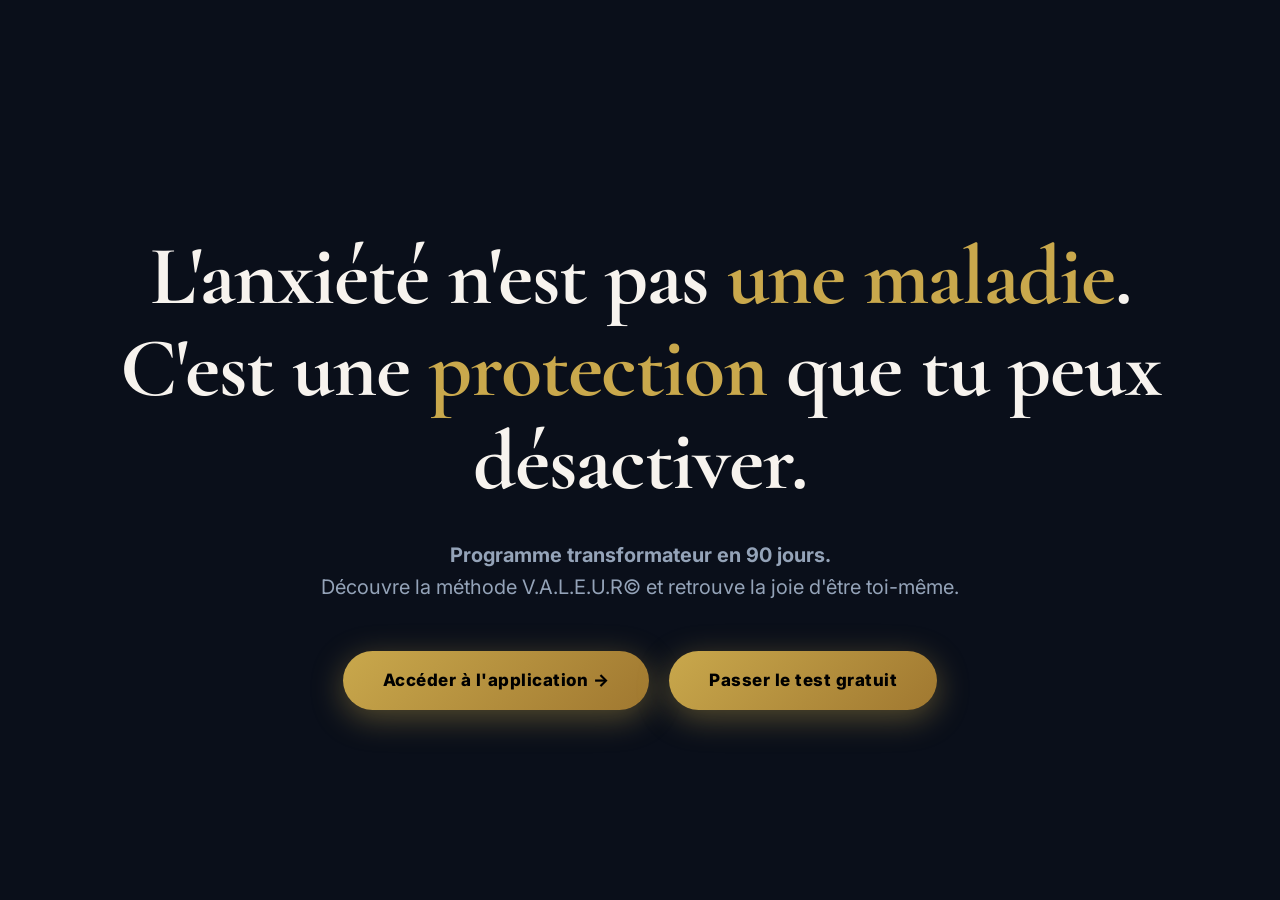
<file: landing.html>
<!DOCTYPE html>
<html lang="fr">
<head>
  <meta charset="UTF-8">
  <meta name="viewport" content="width=device-width, initial-scale=1.0">
  <meta name="description" content="Programme unique pour se libérer de l'anxiété en 90 jours. Méthode V.A.L.E.U.R© — De la peur à la joie d'être soi">
  <title>V.A.L.E.U.R© — Se libérer des 7 peurs qui empêchent d'être soi</title>
  <link rel="preconnect" href="https://fonts.googleapis.com">
  <link rel="preconnect" href="https://fonts.gstatic.com" crossorigin>
  <link href="https://fonts.googleapis.com/css2?family=Cormorant+Garamond:ital,wght@0,400;0,600;0,700;1,400&family=Inter:wght@300;400;500;600;700;800;900&display=swap" rel="stylesheet">
  <style>
    :root {
      --navy: #0a0f1a;
      --navy-mid: #111827;
      --navy-card: #1a2235;
      --navy-border: #2a3650;
      --gold: #c9a84c;
      --gold-dark: #a07830;
      --gold-light: #e8d08c;
      --cream: #f7f3ee;
      --text-light: #e2e8f0;
      --text-muted: #94a3b8;
      --rouge: #E74C3C;
      --orange: #E67E22;
      --jaune: #F1C40F;
      --vert: #2ECC71;
      --bleu: #3498DB;
      --indigo: #8E44AD;
      --violet: #9B59B6;
    }

    * {
      margin: 0;
      padding: 0;
      box-sizing: border-box;
    }

    body {
      font-family: 'Inter', system-ui, sans-serif;
      background: var(--navy);
      color: var(--text-light);
      line-height: 1.6;
      overflow-x: hidden;
      -webkit-font-smoothing: antialiased;
    }

    h1, h2, h3 {
      font-family: 'Cormorant Garamond', Georgia, serif;
      font-weight: 700;
      line-height: 1.15;
    }

    /* Suite du CSS original... (tronqué pour la brièveté) */
    
    .hero {
      min-height: 100vh;
      display: flex;
      align-items: center;
      justify-content: center;
      text-align: center;
      padding: 160px 24px 120px;
      position: relative;
    }

    .hero-h1 {
      font-size: clamp(42px, 9vw, 84px);
      color: var(--cream);
      margin-bottom: 32px;
      line-height: 1.1;
      font-weight: 700;
      letter-spacing: -1px;
    }

    .btn {
      display: inline-flex;
      align-items: center;
      justify-content: center;
      gap: 10px;
      padding: 16px 40px;
      border-radius: 50px;
      font-weight: 700;
      font-size: 17px;
      text-decoration: none !important;
      transition: all 0.3s ease;
      cursor: pointer;
      border: none;
    }

    .btn-gold {
      background: linear-gradient(135deg, var(--gold), var(--gold-dark));
      color: #000 !important;
      box-shadow: 0 8px 32px rgba(201, 168, 76, 0.4);
      text-decoration: none !important;
      font-weight: 800;
      letter-spacing: 0.5px;
    }

    .btn-gold:hover {
      transform: translateY(-3px) scale(1.02);
      box-shadow: 0 12px 48px rgba(201, 168, 76, 0.6);
    }

    .container {
      max-width: 1200px;
      margin: 0 auto;
      padding: 0 24px;
    }

    .text-center {
      text-align: center;
    }
  </style>
</head>
<body>
  <header class="hero">
    <div class="container text-center">
      <h1 class="hero-h1">
        L'anxiété n'est pas <span style="color:var(--gold)">une maladie</span>.<br>
        C'est une <span style="color:var(--gold)">protection</span> que tu peux désactiver.
      </h1>
      <p style="font-size:20px;color:var(--text-muted);margin-bottom:48px;">
        <strong>Programme transformateur en 90 jours.</strong><br>
        Découvre la méthode V.A.L.E.U.R© et retrouve la joie d'être toi-même.
      </p>
      <div style="display:flex;gap:20px;justify-content:center;flex-wrap:wrap;">
        <a href="/valeur-app-premium/index.html" class="btn btn-gold">
          Accéder à l'application →
        </a>
        <a href="https://celinebourbon-ux.github.io/Questionnaire-Valeur-V4/" class="btn btn-gold" target="_blank">
          Passer le test gratuit
        </a>
      </div>
    </div>
  </header>
</body>
</html>
</file>
